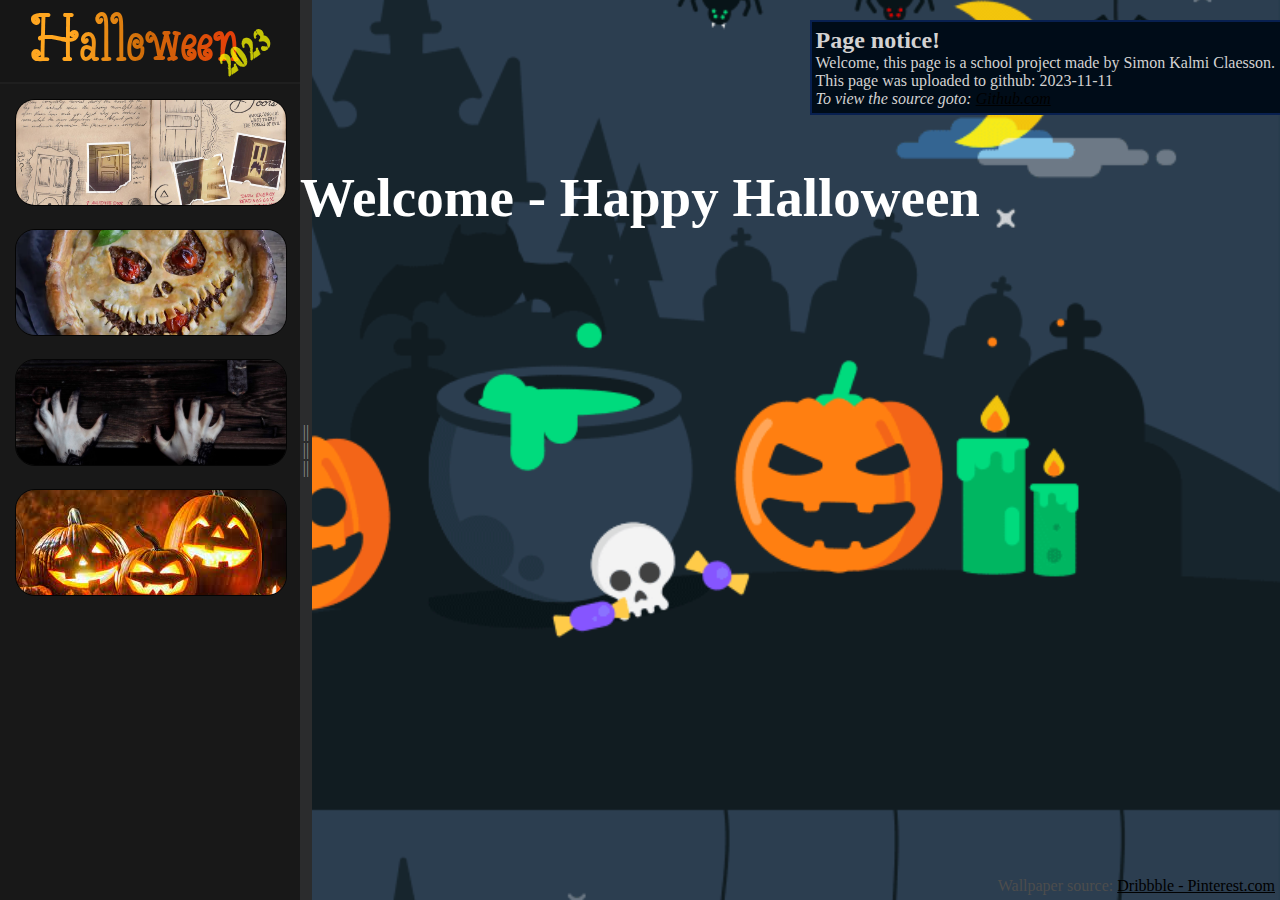
<file: index.html>
<!DOCTYPE html>
<html lang="en">
<head>
    <meta charset="UTF-8">
    <meta http-equiv="X-UA-Compatible" content="IE=edge">
    <meta name="viewport" content="width=device-width, initial-scale=1.0">
    <link rel="stylesheet" href="./index.css">
    <title>Halloween 2023</title>
</head>
    <body id="body_mainpage">
        <aside id="sidebar-container">
            <input type="checkbox" id="sidebar-colapse-cb">
            <div id="sidebar">
                <header id="sidebar-title">
                    <a>
                        <div id="sidebar-title-main">
                            <h1>Halloween</h1>
                            <div id="sidebar-title-splash">
                                <h2>2023</h2>
                            </div>
                        </div>
                    </a>
                </header>
                <nav id="sidebar-nav">
                    <div class="subpage-btn">
                        <a href="./pages/subpage_1.html">
                            <div class="subpage-img">
                                <img class="subpage-img-img" src="./media/subpage_1/btnimg.jpg" alt="Subpage1 Image, depicting a book with doors.">
                                <img class="subpage-img-top" src="./media/subpage_1/btncoverimg.png" alt="Subpage1 Overlap Image, depicting a witch.">
                                <div class="subpage-title">
                                    <p><br>Door Opening</p>
                                </div>
                            </div>
                        </a>
                    </div>

                    <div class="subpage-btn">
                        <a href="./pages/subpage_2.html">
                            <div class="subpage-img">
                                <img class="subpage-img-img" src="./media/subpage_2/btnimg.jpg" alt="Subpage2 Image, depicting a scary pie.">
                                <img class="subpage-img-top" src="./media/subpage_2/btncoverimg.png" alt="Subpage2 Overlap Image, depicting recipe-book.">
                                <div class="subpage-title">
                                    <p><br>Spooky Baking</p>
                                </div>
                            </div>
                        </a>
                    </div>
                    
                    <div class="subpage-btn">
                        <a href="./pages/subpage_3.html">
                            <div class="subpage-img">
                                <img class="subpage-img-img" src="./media/subpage_3/btnimg.jpg" alt="Subpage3 Image, depicting two scary hands.">
                                <img class="subpage-img-top" src="./media/subpage_3/btncoverimg.png" alt="Subpage3 Overlap Image, depicting a speaker.">
                                <div class="subpage-title">
                                    <p><br>Halloween poem</p>
                                </div>
                            </div>
                        </a>
                    </div>
                    
                    <div class="subpage-btn">
                        <a href="./pages/subpage_4.html">
                            <div class="subpage-img">
                                <img class="subpage-img-img" src="./media/subpage_4/btnimg.jpg" alt="Subpage4 Image, depicting pumpkins.">
                                <img class="subpage-img-top" src="./media/subpage_4/btncoverimg.png" alt="Subpage4 Overlap Image, depicting a maskerade icon.">
                                <div class="subpage-title">
                                    <p><br>Costume Ideas</p>
                                </div>
                            </div>
                        </a>
                    </div>
                </nav>
                <footer id="sidebar-footer">
                </footer>
            </div>
            <label for="sidebar-colapse-cb">
                <div id="sidebar-colapse">
                    <p id="sidebar-colapse-wide">
                    ||
                    ||
                    ||
                    </p>
                    <p id="sidebar-colapse-smal">
                    ➴
                    ➧
                    ➶
                    </p>
                </div>
            </label>
        </aside>
        <main>
            <div class="page-content">
                <div class="git-notice-flyout">
                    <h2>Page notice!</h2>
                    <p>Welcome, this page is a school project made by Simon Kalmi Claesson.</p>
                    <p>This page was uploaded to github: 2023-11-11</p>
                    <i>To view the source goto: <a href="https://github.com/sbamboo/webutv-halloween">Github.com</a></i>
                </div>
            </div>
            <h1 id="mainpage-welcome">Welcome - Happy Halloween</h1>
            <p id="mainpage-wallpap-source">Wallpaper source: <a href="https://www.pinterest.se/pin/840695455431121767/">Dribbble - Pinterest.com</a></p>
        </main>
    </body>
</html>
</file>
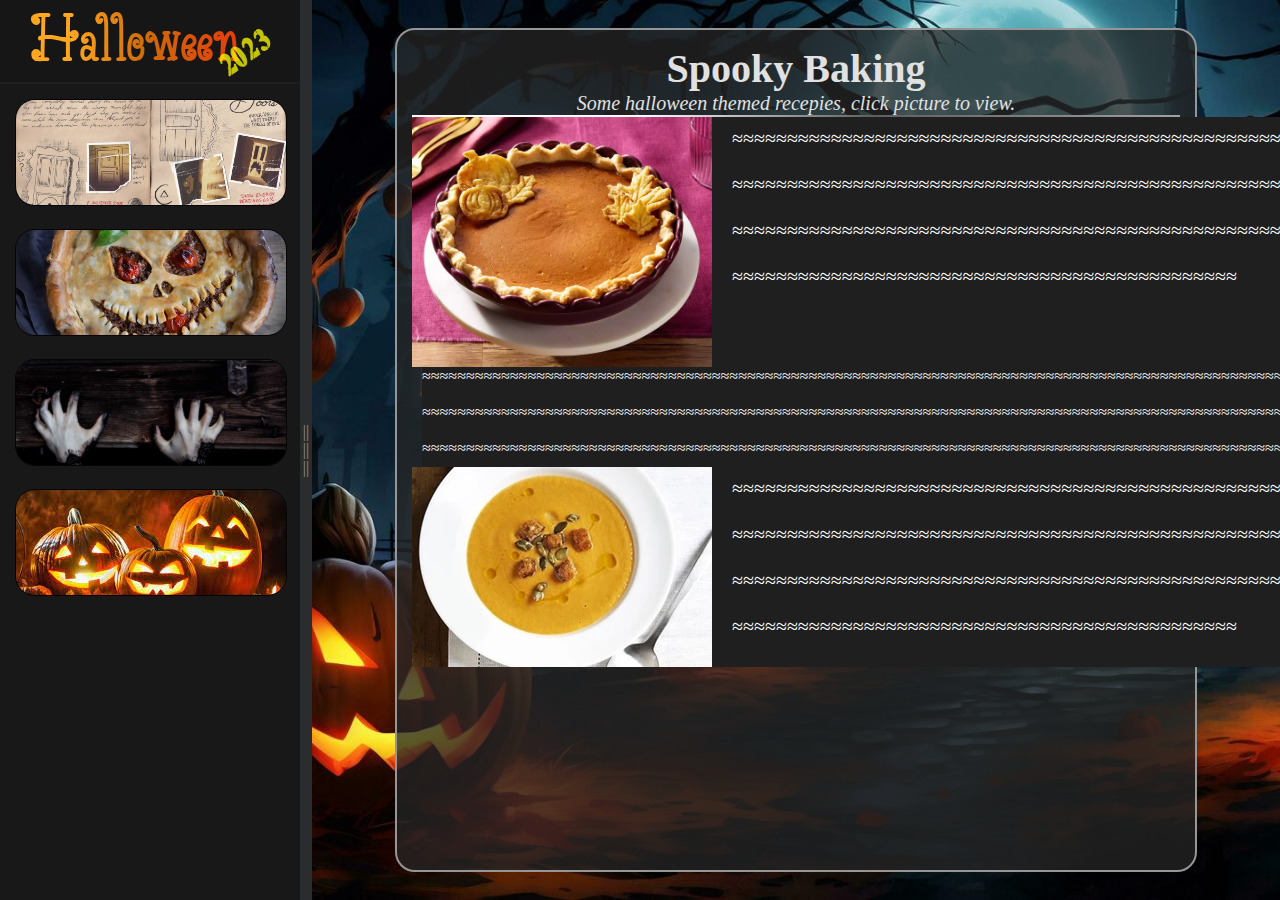
<file: pages/subpage_2.html>
<!DOCTYPE html>
<html lang="en">
<head>
    <meta charset="UTF-8">
    <meta http-equiv="X-UA-Compatible" content="IE=edge">
    <meta name="viewport" content="width=device-width, initial-scale=1.0">
    <link rel="stylesheet" href="../index.css">
    <title>Halloween 2023</title>
</head>
<body id="body_subpage_2">
        <aside id="sidebar-container">
            <input type="checkbox" id="sidebar-colapse-cb">
            <div id="sidebar">
                <header id="sidebar-title">
                    <a href="../index.html">
                        <div id="sidebar-title-main">
                            <h1>Halloween</h1>
                            <div id="sidebar-title-splash">
                                <h2>2023</h2>
                            </div>
                        </div>
                    </a>
                </header>
                <nav id="sidebar-nav">
                    <div class="subpage-btn">
                        <a href="./subpage_1.html">
                            <div class="subpage-img">
                                <img class="subpage-img-img" src="../media/subpage_1/btnimg.jpg" alt="Subpage1 Image, depicting a book with doors.">
                                <img class="subpage-img-top" src="../media/subpage_1/btncoverimg.png" alt="Subpage1 Overlap Image, depicting a witch.">
                                <div class="subpage-title">
                                    <p><br>Door Opening</p>
                                </div>
                            </div>
                        </a>
                    </div>

                    <div class="subpage-btn">
                        <a>
                            <div class="subpage-img">
                                <img class="subpage-img-img" src="../media/subpage_2/btnimg.jpg" alt="Subpage2 Image, depicting a scary pie.">
                                <img class="subpage-img-top" src="../media/subpage_2/btncoverimg.png" alt="Subpage2 Overlap Image, depicting recipe-book.">
                                <div class="subpage-title">
                                    <p><br>Spooky Baking</p>
                                </div>
                            </div>
                        </a>
                    </div>
                    
                    <div class="subpage-btn">
                        <a href="./subpage_3.html">
                            <div class="subpage-img">
                                <img class="subpage-img-img" src="../media/subpage_3/btnimg.jpg" alt="Subpage3 Image, depicting two scary hands.">
                                <img class="subpage-img-top" src="../media/subpage_3/btncoverimg.png" alt="Subpage3 Overlap Image, depicting a speaker.">
                                <div class="subpage-title">
                                    <p><br>Halloween poem</p>
                                </div>
                            </div>
                        </a>
                    </div>
                    
                    <div class="subpage-btn">
                        <a href="./subpage_4.html">
                            <div class="subpage-img">
                                <img class="subpage-img-img" src="../media/subpage_4/btnimg.jpg" alt="Subpage4 Image, depicting pumpkins.">
                                <img class="subpage-img-top" src="../media/subpage_4/btncoverimg.png" alt="Subpage4 Overlap Image, depicting a maskerade icon.">
                                <div class="subpage-title">
                                    <p><br>Costume Ideas</p>
                                </div>
                            </div>
                        </a>
                    </div>
                </nav>
                <footer id="sidebar-footer">
                </footer>
            </div>
            <label for="sidebar-colapse-cb">
                <div id="sidebar-colapse">
                    <p id="sidebar-colapse-wide">
                    ||
                    ||
                    ||
                    </p>
                    <p id="sidebar-colapse-smal">
                    ➴
                    ➧
                    ➶
                    </p>
                </div>
            </label>
        </aside>
        <main>
            <div class="page-content content-sheet">
                <div class="page-header">
                    <h1>Spooky Baking</h1>
                    <h1 class="italic">Some halloween themed recepies, click picture to view.</h1>
                    <hr>
                </div>
                <div class="recipe-selector-smal recipe-selector">
                    <div class="recipe-btn" id="pg2_recipe_pumpkin-pie">
                        <a href="./recipes/pumpkin_pie.html">
                            <img src="../media/subpage_2/recipes/pumpkin_pie/thumbnail.webp" class="recipe-btn-img" alt="Image of pumpkin-pie, https://www.allrecipes.com/thmb/5WQLXO3XwEZIamWQwkCy8kVJZVQ=/1500x0/filters:no_upscale():max_bytes(150000):strip_icc():format(webp)/ar-holiday-classics-23439-perfect-pumpkin-pie-ddmfs-4x3-BG-3900-05fd12327c204e41840d0016cbf281d1.jpg">
                            <p class="recipe-btn-txt">Pumpkin Pie</p>
                        </a>
                    </div>

                    <div class="recipe-btn" id="pg2_recipe_pumpkin-soup">
                        <a href="./recipes/pumpkin_soup.html">
                            <img src="../media/subpage_2/recipes/pumpkin_soup/thumbnail.webp" class="recipe-btn-img" alt="Image of pumpkin-soup, https://images.immediate.co.uk/production/volatile/sites/30/2020/08/recipe-image-legacy-id-879453_11-5257860.jpg?quality=90&webp=true&resize=300,272">
                            <p class="recipe-btn-txt">Pumpkin Soup</p>
                        </a>
                    </div>
                </div>
                <div class="recipe-selector-big recipe-selector">
                    <div class="recipe-btn" id="pg2_recipe_pumpkin-pie">
                        <a href="./recipes/pumpkin_pie.html">
                            <img src="../media/subpage_2/recipes/pumpkin_pie/thumbnail.webp" class="recipe-btn-img" alt="Image of pumpkin-pie, https://www.allrecipes.com/thmb/5WQLXO3XwEZIamWQwkCy8kVJZVQ=/1500x0/filters:no_upscale():max_bytes(150000):strip_icc():format(webp)/ar-holiday-classics-23439-perfect-pumpkin-pie-ddmfs-4x3-BG-3900-05fd12327c204e41840d0016cbf281d1.jpg">
                            <p class="recipe-btn-txt"></p>
                        </a>
                    </div>
                    <div class="recipe-paragraph" id="pg2_recipe_pumpkin-pie_text">
                        <p>≈≈≈≈≈≈≈≈≈≈≈≈≈≈≈≈≈≈≈≈≈≈≈≈≈≈≈≈≈≈≈≈≈≈≈≈≈≈≈≈≈≈≈≈≈≈≈≈≈≈≈≈≈≈≈≈<br><br>≈≈≈≈≈≈≈≈≈≈≈≈≈≈≈≈≈≈≈≈≈≈≈≈≈≈≈≈≈≈≈≈≈≈≈≈≈≈≈≈≈≈≈≈≈≈≈≈≈≈≈≈≈≈≈≈<br><br>≈≈≈≈≈≈≈≈≈≈≈≈≈≈≈≈≈≈≈≈≈≈≈≈≈≈≈≈≈≈≈≈≈≈≈≈≈≈≈≈≈≈≈≈≈≈≈≈≈≈≈≈≈≈≈≈<br><br>≈≈≈≈≈≈≈≈≈≈≈≈≈≈≈≈≈≈≈≈≈≈≈≈≈≈≈≈≈≈≈≈≈≈≈≈≈≈≈≈≈≈≈≈≈≈</p>
                    </div>
                    <div class="recipe-midline">
                        <p>≈≈≈≈≈≈≈≈≈≈≈≈≈≈≈≈≈≈≈≈≈≈≈≈≈≈≈≈≈≈≈≈≈≈≈≈≈≈≈≈≈≈≈≈≈≈≈≈≈≈≈≈≈≈≈≈≈≈≈≈≈≈≈≈≈≈≈≈≈≈≈≈≈≈≈≈≈≈≈≈≈≈≈≈≈≈≈≈≈≈≈≈≈≈≈≈≈≈≈≈≈≈≈≈≈≈≈≈≈≈≈≈<br><br>≈≈≈≈≈≈≈≈≈≈≈≈≈≈≈≈≈≈≈≈≈≈≈≈≈≈≈≈≈≈≈≈≈≈≈≈≈≈≈≈≈≈≈≈≈≈≈≈≈≈≈≈≈≈≈≈≈≈≈≈≈≈≈≈≈≈≈≈≈≈≈≈≈≈≈≈≈≈≈≈≈≈≈≈≈≈≈≈≈≈≈≈≈≈≈≈≈≈≈≈≈≈≈≈≈≈≈≈≈≈≈≈<br><br>≈≈≈≈≈≈≈≈≈≈≈≈≈≈≈≈≈≈≈≈≈≈≈≈≈≈≈≈≈≈≈≈≈≈≈≈≈≈≈≈≈≈≈≈≈≈≈≈≈≈≈≈≈≈≈≈≈≈≈≈≈≈≈≈≈≈≈≈≈≈≈≈≈≈≈≈≈≈≈≈≈≈≈≈≈≈≈≈≈≈≈≈≈≈≈≈≈≈≈≈≈≈≈≈≈≈≈≈≈≈≈≈
                    </div>
                    <div class="recipe-btn" id="pg2_recipe_pumpkin-soup">
                        <a href="./recipes/pumpkin_soup.html">
                            <img src="../media/subpage_2/recipes/pumpkin_soup/thumbnail.webp" class="recipe-btn-img" alt="Image of pumpkin-soup, https://images.immediate.co.uk/production/volatile/sites/30/2020/08/recipe-image-legacy-id-879453_11-5257860.jpg?quality=90&webp=true&resize=300,272">
                            <p class="recipe-btn-txt"></p>
                        </a>
                    </div>
                    <div class="recipe-paragraph" id="pg2_recipe_pumpkin-soup_text">
                        <p>≈≈≈≈≈≈≈≈≈≈≈≈≈≈≈≈≈≈≈≈≈≈≈≈≈≈≈≈≈≈≈≈≈≈≈≈≈≈≈≈≈≈≈≈≈≈≈≈≈≈≈≈≈≈≈≈<br><br>≈≈≈≈≈≈≈≈≈≈≈≈≈≈≈≈≈≈≈≈≈≈≈≈≈≈≈≈≈≈≈≈≈≈≈≈≈≈≈≈≈≈≈≈≈≈≈≈≈≈≈≈≈≈≈≈<br><br>≈≈≈≈≈≈≈≈≈≈≈≈≈≈≈≈≈≈≈≈≈≈≈≈≈≈≈≈≈≈≈≈≈≈≈≈≈≈≈≈≈≈≈≈≈≈≈≈≈≈≈≈≈≈≈≈<br><br>≈≈≈≈≈≈≈≈≈≈≈≈≈≈≈≈≈≈≈≈≈≈≈≈≈≈≈≈≈≈≈≈≈≈≈≈≈≈≈≈≈≈≈≈≈≈</p>
                    </div>
                </div>
            </div>
        </main>
    </body>
</html>
</file>
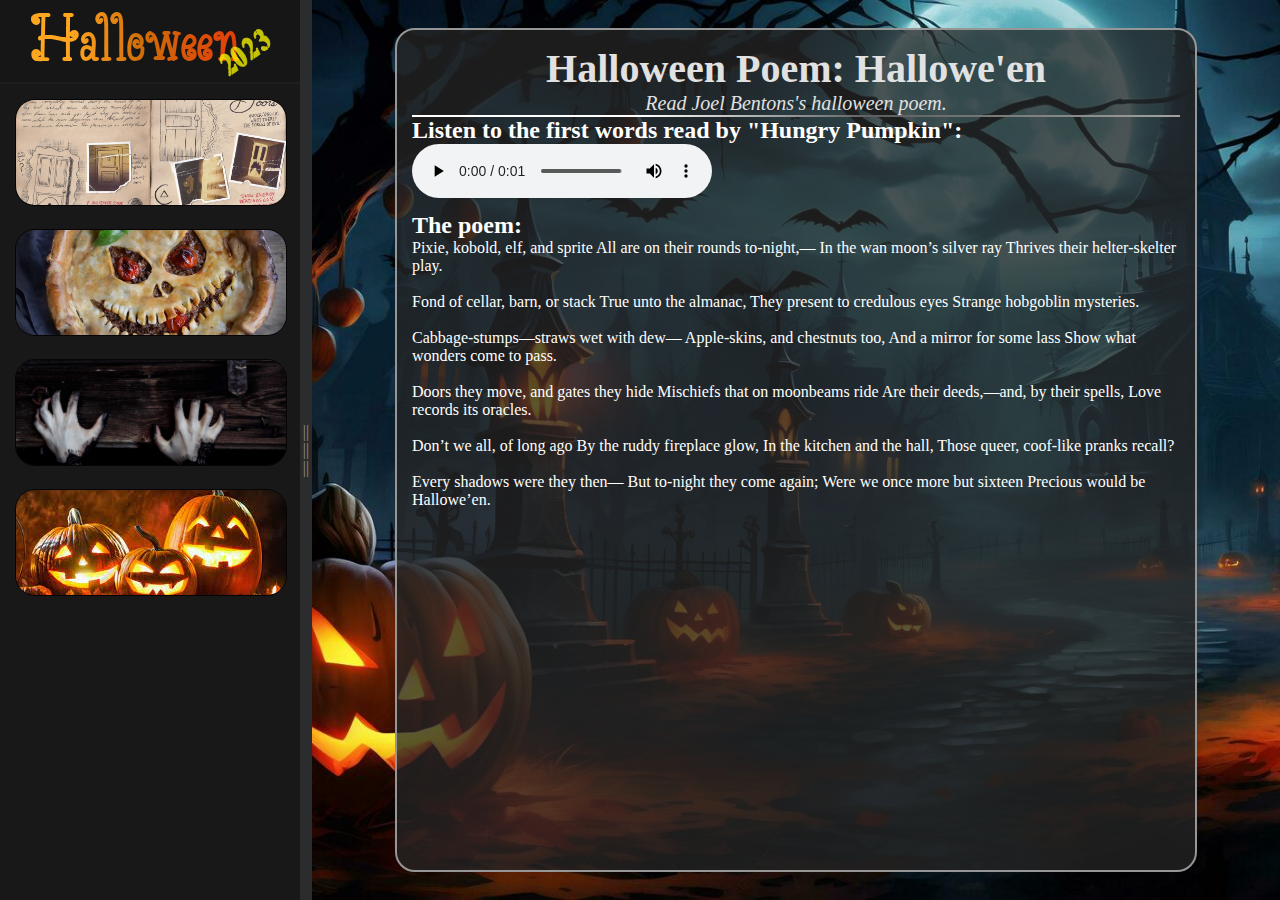
<file: pages/subpage_3.html>
<!DOCTYPE html>
<html lang="en">
<head>
    <meta charset="UTF-8">
    <meta http-equiv="X-UA-Compatible" content="IE=edge">
    <meta name="viewport" content="width=device-width, initial-scale=1.0">
    <link rel="stylesheet" href="../index.css">
    <title>Halloween 2023</title>
</head>
<body id="body_subpage_3">
        <aside id="sidebar-container">
            <input type="checkbox" id="sidebar-colapse-cb">
            <div id="sidebar">
                <header id="sidebar-title">
                    <a href="../index.html">
                        <div id="sidebar-title-main">
                            <h1>Halloween</h1>
                            <div id="sidebar-title-splash">
                                <h2>2023</h2>
                            </div>
                        </div>
                    </a>
                </header>
                <nav id="sidebar-nav">
                    <div class="subpage-btn">
                        <a href="./subpage_1.html">
                            <div class="subpage-img">
                                <img class="subpage-img-img" src="../media/subpage_1/btnimg.jpg" alt="Subpage1 Image, depicting a book with doors.">
                                <img class="subpage-img-top" src="../media/subpage_1/btncoverimg.png" alt="Subpage1 Overlap Image, depicting a witch.">
                                <div class="subpage-title">
                                    <p><br>Door Opening</p>
                                </div>
                            </div>
                        </a>
                    </div>

                    <div class="subpage-btn">
                        <a href="./subpage_2.html">
                            <div class="subpage-img">
                                <img class="subpage-img-img" src="../media/subpage_2/btnimg.jpg" alt="Subpage2 Image, depicting a scary pie.">
                                <img class="subpage-img-top" src="../media/subpage_2/btncoverimg.png" alt="Subpage2 Overlap Image, depicting recipe-book.">
                                <div class="subpage-title">
                                    <p><br>Spooky Baking</p>
                                </div>
                            </div>
                        </a>
                    </div>
                    
                    <div class="subpage-btn">
                        <a>
                            <div class="subpage-img">
                                <img class="subpage-img-img" src="../media/subpage_3/btnimg.jpg" alt="Subpage3 Image, depicting two scary hands.">
                                <img class="subpage-img-top" src="../media/subpage_3/btncoverimg.png" alt="Subpage3 Overlap Image, depicting a speaker.">
                                <div class="subpage-title">
                                    <p><br>Halloween poem</p>
                                </div>
                            </div>
                        </a>
                    </div>
                    
                    <div class="subpage-btn">
                        <a href="./subpage_4.html">
                            <div class="subpage-img">
                                <img class="subpage-img-img" src="../media/subpage_4/btnimg.jpg" alt="Subpage4 Image, depicting pumpkins.">
                                <img class="subpage-img-top" src="../media/subpage_4/btncoverimg.png" alt="Subpage4 Overlap Image, depicting a maskerade icon.">
                                <div class="subpage-title">
                                    <p><br>Costume Ideas</p>
                                </div>
                            </div>
                        </a>
                    </div>
                </nav>
                <footer id="sidebar-footer">
                </footer>
            </div>
            <label for="sidebar-colapse-cb">
                <div id="sidebar-colapse">
                    <p id="sidebar-colapse-wide">
                    ||
                    ||
                    ||
                    </p>
                    <p id="sidebar-colapse-smal">
                    ➴
                    ➧
                    ➶
                    </p>
                </div>
            </label>
        </aside>
        <main>
            <div class="page-content content-sheet">
                <div class="page-header">
                    <h1>Halloween Poem: Hallowe'en</h1>
                    <h1 class="italic">Read Joel Bentons's halloween poem.</h1>
                    <hr>
                </div>
                <h2>Listen to the first words read by "Hungry Pumpkin":</h2>
                <audio controls>
                    <source src="../media/subpage_3/halloween_poem_pumpkin_read.mp3" type="audio/mpeg">
                    [Your browser does not seem to support the audio element]
                </audio>
                <h2>The poem:</h2>
                <p>Pixie, kobold, elf, and sprite
                    All are on their rounds to-night,—
                       In the wan moon’s silver ray
                       Thrives their helter-skelter play.
                    <br><br>
                    Fond of cellar, barn, or stack
                    True unto the almanac,
                       They present to credulous eyes
                       Strange hobgoblin mysteries.
                    <br><br>
                    Cabbage-stumps—straws wet with dew—
                    Apple-skins, and chestnuts too,
                       And a mirror for some lass
                       Show what wonders come to pass.
                    <br><br>
                    Doors they move, and gates they hide
                    Mischiefs that on moonbeams ride
                       Are their deeds,—and, by their spells,
                       Love records its oracles.
                    <br><br>
                    Don’t we all, of long ago
                    By the ruddy fireplace glow,
                       In the kitchen and the hall,
                       Those queer, coof-like pranks recall?
                       <br><br>
                    Every shadows were they then—
                    But to-night they come again;
                       Were we once more but sixteen
                       Precious would be Hallowe’en.</p>
            </div>
    </main>
</body>
</html>
</file>
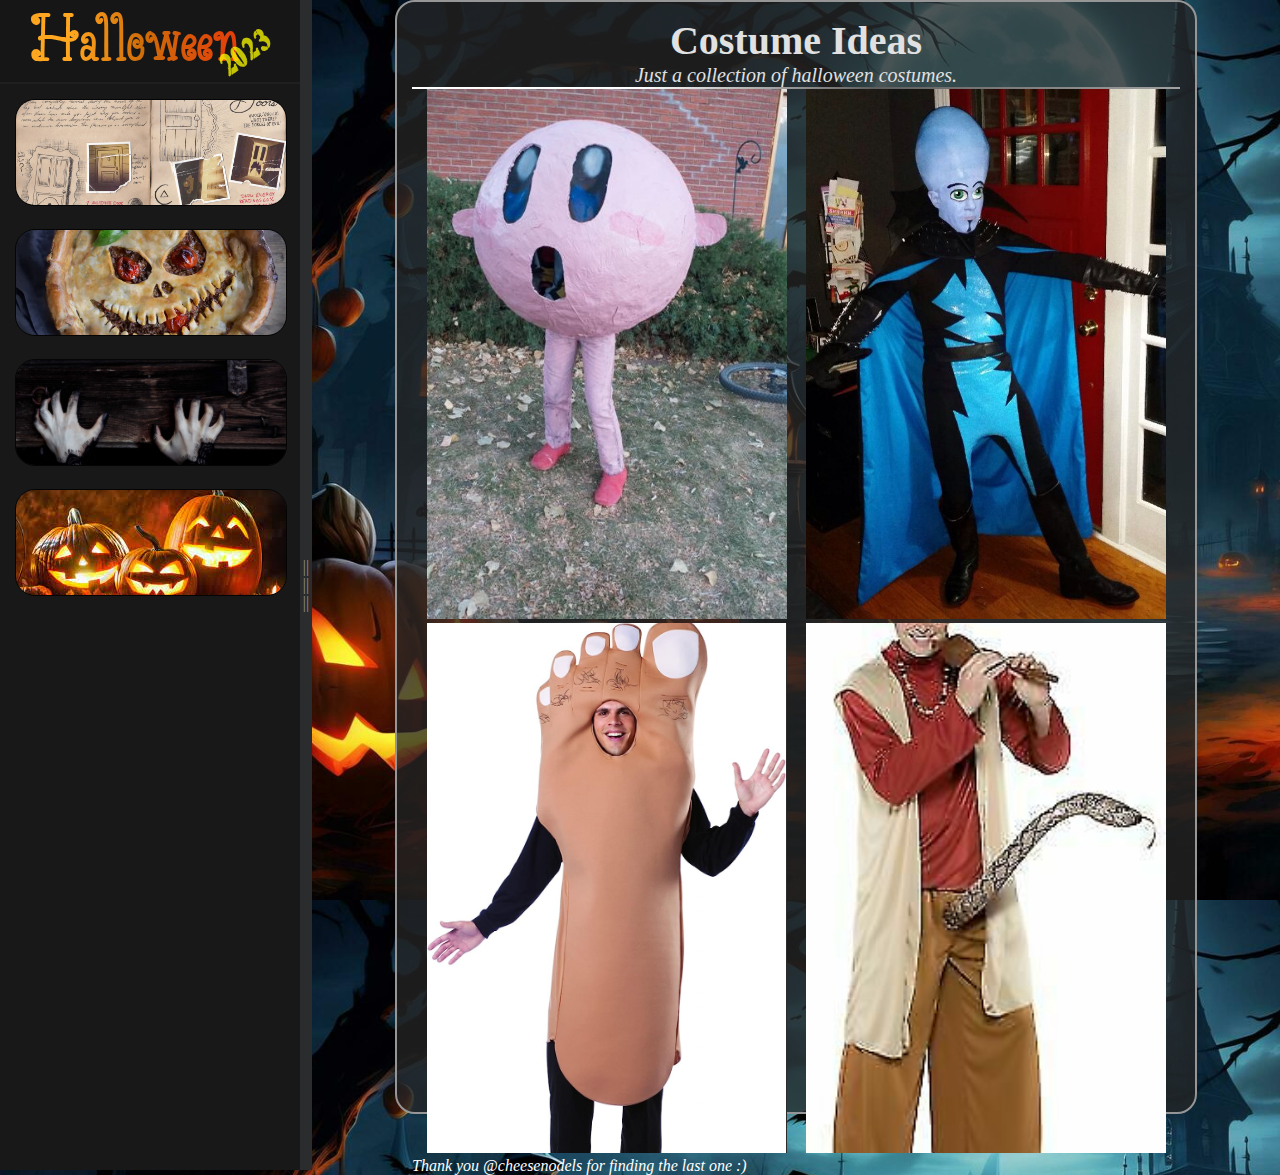
<file: pages/subpage_4.html>
<!DOCTYPE html>
<html lang="en">
<head>
    <meta charset="UTF-8">
    <meta http-equiv="X-UA-Compatible" content="IE=edge">
    <meta name="viewport" content="width=device-width, initial-scale=1.0">
    <link rel="stylesheet" href="../index.css">
    <title>Halloween 2023</title>
</head>
<body id="body_subpage_4">
        <aside id="sidebar-container">
            <input type="checkbox" id="sidebar-colapse-cb">
            <div id="sidebar">
                <header id="sidebar-title">
                    <a href="../index.html">
                        <div id="sidebar-title-main">
                            <h1>Halloween</h1>
                            <div id="sidebar-title-splash">
                                <h2>2023</h2>
                            </div>
                        </div>
                    </a>
                </header>
                <nav id="sidebar-nav">
                    <div class="subpage-btn">
                        <a href="./subpage_1.html">
                            <div class="subpage-img">
                                <img class="subpage-img-img" src="../media/subpage_1/btnimg.jpg" alt="Subpage1 Image, depicting a book with doors.">
                                <img class="subpage-img-top" src="../media/subpage_1/btncoverimg.png" alt="Subpage1 Overlap Image, depicting a witch.">
                                <div class="subpage-title">
                                    <p><br>Door Opening</p>
                                </div>
                            </div>
                        </a>
                    </div>

                    <div class="subpage-btn">
                        <a href="./subpage_2.html">
                            <div class="subpage-img">
                                <img class="subpage-img-img" src="../media/subpage_2/btnimg.jpg" alt="Subpage2 Image, depicting a scary pie.">
                                <img class="subpage-img-top" src="../media/subpage_2/btncoverimg.png" alt="Subpage2 Overlap Image, depicting recipe-book.">
                                <div class="subpage-title">
                                    <p><br>Spooky Baking</p>
                                </div>
                            </div>
                        </a>
                    </div>
                    
                    <div class="subpage-btn">
                        <a href="./subpage_3.html">
                            <div class="subpage-img">
                                <img class="subpage-img-img" src="../media/subpage_3/btnimg.jpg" alt="Subpage3 Image, depicting two scary hands.">
                                <img class="subpage-img-top" src="../media/subpage_3/btncoverimg.png" alt="Subpage3 Overlap Image, depicting a speaker.">
                                <div class="subpage-title">
                                    <p><br>Halloween poem</p>
                                </div>
                            </div>
                        </a>
                    </div>
                    
                    <div class="subpage-btn">
                        <a href="./subpage_4.html">
                            <div class="subpage-img">
                                <img class="subpage-img-img" src="../media/subpage_4/btnimg.jpg" alt="Subpage4 Image, depicting pumpkins.">
                                <img class="subpage-img-top" src="../media/subpage_4/btncoverimg.png" alt="Subpage4 Overlap Image, depicting a maskerade icon.">
                                <div class="subpage-title">
                                    <p><br>Costume Ideas</p>
                                </div>
                            </div>
                        </a>
                    </div>
                </nav>
                <footer id="sidebar-footer">
                </footer>
            </div>
            <label for="sidebar-colapse-cb">
                <div id="sidebar-colapse">
                    <p id="sidebar-colapse-wide">
                    ||
                    ||
                    ||
                    </p>
                    <p id="sidebar-colapse-smal">
                    ➴
                    ➧
                    ➶
                    </p>
                </div>
            </label>
        </aside>
        <main>
            <div class="page-content content-sheet">
                <div class="page-header">
                    <h1>Costume Ideas</h1>
                    <h1 class="italic">Just a collection of halloween costumes.</h1>
                    <hr>
                </div>
                <img class="costume-img" src="../media/subpage_4/costume1.png" alt="Image of cursed kirby halloween costume. https://static.invenglobal.com/upload/image/2021/10/30/i1635612102169049.jpeg">
                <img class="costume-img" src="../media/subpage_4/costume2.png" alt="Image of cursed megamind halloween costume. https://i.pinimg.com/736x/5f/9f/cb/5f9fcb6ce6e09c777f0ef9b2832251fd.jpg">
                <img class="costume-img" src="../media/subpage_4/costume3.png" alt="Image of cursed foot halloween costume. https://hips.hearstapps.com/vader-prod.s3.amazonaws.com/1686688348-screen-shot-2023-06-13-at-4-26-32-pm-6488d1b546f2d.png">
                <img class="costume-img" src="../media/subpage_4/costume4.png" alt="Image of cursed snake whisperer halloween costume. https://i.ebayimg.com/images/g/vfsAAOSwrL9hhHIl/s-l400.jpg">
                <i>Thank you @cheesenodels for finding the last one :)</i>
            </div>
        </main>
    </body>
</html>
</file>
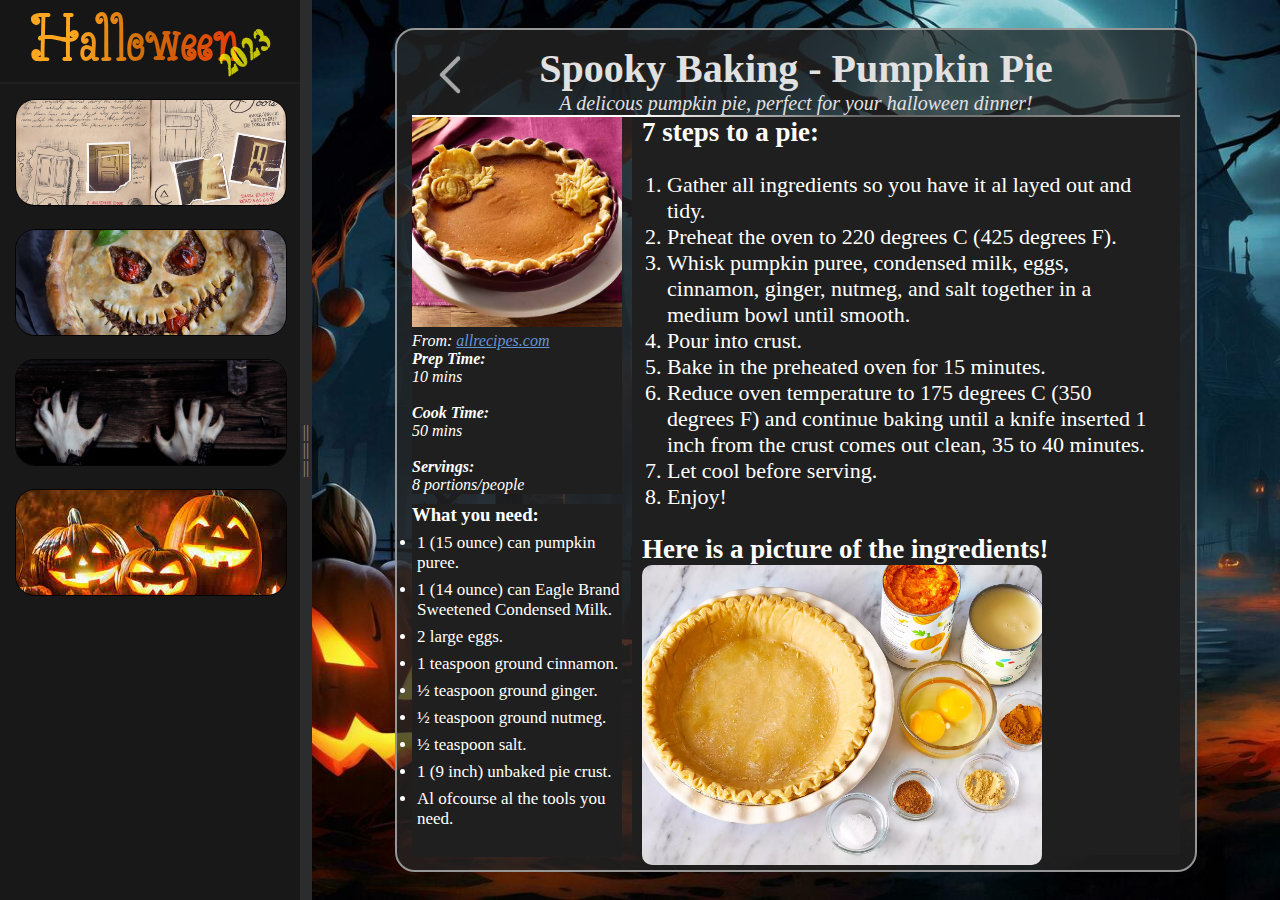
<file: pages/recipes/pumpkin_pie.html>
<!DOCTYPE html>
<html lang="en">
<head>
    <meta charset="UTF-8">
    <meta http-equiv="X-UA-Compatible" content="IE=edge">
    <meta name="viewport" content="width=device-width, initial-scale=1.0">
    <link rel="stylesheet" href="../../index.css">
    <title>Halloween 2023</title>
</head>
<body id="body_subpage_2">
        <aside id="sidebar-container">
            <input type="checkbox" id="sidebar-colapse-cb">
            <div id="sidebar">
                <header id="sidebar-title">
                    <a href="../../index.html">
                        <div id="sidebar-title-main">
                            <h1>Halloween</h1>
                            <div id="sidebar-title-splash">
                                <h2>2023</h2>
                            </div>
                        </div>
                    </a>
                </header>
                <nav id="sidebar-nav">
                    <li class="subpage-btn">
                        <a href="../subpage_1.html">
                            <div class="subpage-img">
                                <img class="subpage-img-img" src="../../media/subpage_1/btnimg.jpg" alt="Subpage1 Image, depicting a book with doors.">
                                <img class="subpage-img-top" src="../../media/subpage_1/btncoverimg.png" alt="Subpage1 Overlap Image, depicting a witch.">
                                <div class="subpage-title">
                                    <p><br>Door Opening</p>
                                </div>
                            </div>
                        </a>
                    </li>

                    <li class="subpage-btn">
                        <a>
                            <div class="subpage-img">
                                <img class="subpage-img-img" src="../../media/subpage_2/btnimg.jpg" alt="Subpage2 Image, depicting a scary pie.">
                                <img class="subpage-img-top" src="../../media/subpage_2/btncoverimg.png" alt="Subpage2 Overlap Image, depicting recipe-book.">
                                <div class="subpage-title">
                                    <p><br>Spooky Baking</p>
                                </div>
                            </div>
                        </a>
                    </li>
                    
                    <li class="subpage-btn">
                        <a href="../subpage_3.html">
                            <div class="subpage-img">
                                <img class="subpage-img-img" src="../../media/subpage_3/btnimg.jpg" alt="Subpage3 Image, depicting two scary hands.">
                                <img class="subpage-img-top" src="../../media/subpage_3/btncoverimg.png" alt="Subpage3 Overlap Image, depicting a speaker.">
                                <div class="subpage-title">
                                    <p><br></p>
                                </div>
                            </div>
                        </a>
                    </li>
                    
                    <li class="subpage-btn">
                        <a href="../subpage_4.html">
                            <div class="subpage-img">
                                <img class="subpage-img-img" src="../../media/subpage_4/btnimg.jpg" alt="Subpage4 Image, depicting pumpkins.">
                                <img class="subpage-img-top" src="../../media/subpage_4/btncoverimg.png" alt="Subpage4 Overlap Image, depicting a maskerade icon.">
                                <div class="subpage-title">
                                    <p><br>Costume Ideas</p>
                                </div>
                            </div>
                        </a>
                    </li>
                </nav>
                <footer id="sidebar-footer">
                </footer>
            </div>
            <label for="sidebar-colapse-cb">
                <div id="sidebar-colapse">
                    <p id="sidebar-colapse-wide">
                    ||
                    ||
                    ||
                    </p>
                    <p id="sidebar-colapse-smal">
                    ➴
                    ➧
                    ➶
                    </p>
                </div>
            </label>
        </aside>
        <main>
            <div class="page-content content-sheet">
                <div class="page-header">
                    <a class="recipe-goback-btn" href="../subpage_2.html">
                        <img src="../../media/decal_arrow.png" alt="Goback decal, https://thenounproject.com/icon/go-back-1808051/">
                    </a>
                    <h1>Spooky Baking - Pumpkin Pie</h1>
                    <h1 class="italic">A delicous pumpkin pie, perfect for your halloween dinner!</h1>
                    <hr>
                </div>
                <div class="recipe-container-outer-wrapper">
                    <section class="recipe-left-wrapper">
                        <section class="recipe-left-img-wrapper">
                            <img class="recipe-img" src="../../media/subpage_2/recipes/pumpkin_pie/thumbnail.webp" alt="Image of pumpkin pie, https://images.immediate.co.uk/production/volatile/sites/30/2020/08/recipe-image-legacy-id-879453_11-5257860.jpg?quality=90&webp=true&resize=300,272">
                            <i class="recipe-info">From: <a href="https://www.allrecipes.com/recipe/23439/perfect-pumpkin-pie/">allrecipes.com</a><br><b>Prep Time: </b><p>10 mins</p><br><b>Cook Time: </b><p>50 mins</p><br><b>Servings: </b><p>8 portions/people</p></i>
                        </section>
                        <section class="recipe-left-materials-wrapper">
                            <h3 class="recipe-material-title">What you need:</h3>
                            <ul class="recipe-materials">
                                <li>1 (15 ounce) can pumpkin puree.</li>
                                <li>1 (14 ounce) can Eagle Brand Sweetened Condensed Milk.</li>
                                <li>2 large eggs.</li>
                                <li>1 teaspoon ground cinnamon.</li>
                                <li>½ teaspoon ground ginger.</li>
                                <li>½ teaspoon ground nutmeg.</li>
                                <li>½ teaspoon salt.</li>
                                <li>1 (9 inch) unbaked pie crust.</li>
                                <li>Al ofcourse al the tools you need.</li>
                            </ul>
                        </section>
                    </section>
                    <section class="recipe-instructions">
                        <h1>7 steps to a pie:</h1>
                        <ol>
                            <li>Gather all ingredients so you have it al layed out and tidy.</li>
                            <li>Preheat the oven to 220 degrees C (425 degrees F).</li>
                            <li>Whisk pumpkin puree, condensed milk, eggs, cinnamon, ginger, nutmeg, and salt together in a medium bowl until smooth.</li>
                            <li>Pour into crust.</li>
                            <li>Bake in the preheated oven for 15 minutes.</li>
                            <li>Reduce oven temperature to 175 degrees C (350 degrees F) and continue baking until a knife inserted 1 inch from the crust comes out clean, 35 to 40 minutes.</li>
                            <li>Let cool before serving.</li>
                            <li>Enjoy!</li>
                        </ol>
                        <h1>Here is a picture of the ingredients!</h1>
                        <img class="recipe-final-img" src="../../media/subpage_2/pumpkin_pie_indreigients.webp" alt="Image of pumpkin-pie recipe ingredients, https://www.allrecipes.com/thmb/_hXPyfrcg-X5VsZWzLopIry1Rv0=/1500x0/filters:no_upscale():max_bytes(150000):strip_icc():format(webp)/23439_PerfectPumpkinPie_172_Step1-0fb666a94c9f4add8e92f6d304b9382d.jpg">
                    </section>
                </div>
            </div>
        </main>
    </body>
</html>
</file>
<file: index.css>
/* ======[General Setup]====== */

* {
    border: 0px;
    padding: 0px;
    margin: 0px;
}

:root {
    --sidebar-subpage-img-padding: 15px;
   
    --door-radius: 30px;
    --door-radius-img: 29.5px;
    --door-margin: 10px;
    --door-size: 125px;

    --recipe-radius: 20px;
    --recipe-radius-img: 19.5px;

    --recipe-title-height: 72px;

    --recipe-img-size: 210px;
}

@font-face {
    font-family: 'Halloween';
    src: url('./fonts/PumpkinHunter-OV8rA.ttf') format('truetype');
    font-weight: normal;
    font-style: normal;
}

@font-face {
    font-family: 'Stamp';
    src: url('./fonts/Top\ Secret\ Stamp.ttf') format('truetype');
    font-weight: normal;
    font-style: normal;
}

a {
    color: black;
}
a:visited {
    color: rgb(77, 77, 77);
}
a:active {
    color: rgb(133, 131, 131);
}

hr {
    width: 100%;
    height: 2px;
    background-color: white;
}

body {
    background-color: black;
    color: white;
    display: flex;
    flex-direction: row;
    width: 100%;
    height: 100%;
    background-size: cover;
}


#sidebar-container {
    display: flex;
    flex-direction: row;
    flex-wrap: nowrap;
}

#sidebar {
    width: 300px;
    height: 100vh;
    background-color: #181818;
}

#sidebar-colapse-cb {
    display: none;
}

#sidebar-colapse {
    width: 12px;
    height: 100vh;
    background-color: #2b2c2d;
    display: flex;
    align-items: center;
    text-align: center;
}
#sidebar-colapse:hover {
    background-color: #35373a;
    cursor: pointer;
}
#sidebar-colapse p {
    color: #8e8e8e
}

#sidebar-colapse-cb:checked ~ #sidebar {
    display: none;
}
#sidebar-colapse-cb:not(:checked) ~ #sidebar {
    display: block;
}
#sidebar-colapse-wide {
    display: block;
}
#sidebar-colapse-smal {
    display: none;
    background-color: #222323;
    border-radius: 7px;
    width: calc(100% - 2px);
    margin-left: 0.5px;
}
.show-on-smal {
    display: none;
}
.hide-on-smal {
    display: block;
}
@media only screen and (max-width: 1200px) {
    #sidebar-colapse-cb:checked ~ #sidebar {
        display: block;
    }
    #sidebar-colapse-cb:checked ~ label div #sidebar-colapse-smal {
        transform: scaleX(-1);
    }
    #sidebar-colapse-cb:not(:checked) ~ #sidebar {
        display: none;
    }
    #sidebar-colapse {
        width: 16px;
    }
    #sidebar-colapse-wide {
        display: none;
    }
    #sidebar-colapse-smal {
        display: block;
    }
    .show-on-smal {
        display: block;
    }
    .hide-on-smal {
        display: none;
    }
}
#sidebar-title {
    padding-top: 5px;
    position: relative;
    background-color: #161616;
    border-bottom: 2px solid #1f1f1f;
}

#sidebar-title a {
    text-decoration: none;
}
#sidebar-title a:hover {
    cursor:pointer;
}

#sidebar-nav .subpage-btn {
    padding-top: 100px;
    list-style-type: none;
}
#sidebar-nav .subpage-btn:first-child {
    padding-top: 0px;
}
.subpage-btn a{
    display: flex;
    justify-content: center;
    width: 100%;
}
.subpage-btn:hover{
    cursor: pointer;
}
.subpage-img  {
    position: relative;
    padding-top: var(--sidebar-subpage-img-padding);
    padding-bottom: var(--sidebar-subpage-img-padding);
    width: calc(100% - calc(var(--sidebar-subpage-img-padding) * 2));
}
.subpage-img-img {
    position: absolute;
    z-index: 2;
    border: 1px solid #050505;
    border-radius: 20px;
    max-height: 105px;
    width: 100%;
    object-fit: cover;
}

@keyframes subpage-cover {
    0% {
        transform: translateY(40px) rotateX(90deg);
        opacity: 0.5;
    }
    100% {
        transform: translateY(0px) rotateX(0deg);
        opacity: 1;
    }
}


.subpage-img-top {
    position: absolute;
    z-index: 3;
    width: 55%;
    right: 0;
    top: 0;
    transform: translateX(10px);
    object-fit: cover;
    opacity: 0;
}

.subpage-img:hover .subpage-img-top {
    animation: subpage-cover 0.3s ease-in-out forwards;
}

.subpage-title {
    z-index: 1;
    display: none;
    color: white;
    position: absolute;
    bottom: 0;
    transform: translateY(110px);
    background-color: #ffffff10;
    border: 1px solid #363636;
    border-top: none;
    width: 100%;
    border-radius: 0px 0px 10px 10px;
    justify-content: center;
}
.subpage-img:hover .subpage-title {
    display: flex;
}

.subpage-title p {
    z-index: 4;
    font-size: 18px;
    margin-top:1px;
}

#sidebar-footer {
    background-color: #161616;
}

#sidebar-title-main {
    display: flex;
}
#sidebar-title-main h1 {
    font-size: 64px;
    font-family: "Halloween";
    position: relative;
    padding-left: 30px;

    background: linear-gradient(to right, #ffa620 30%, #ce6c09 60%, #e53c09);
    -webkit-background-clip: text;
    background-clip: text;
    color: transparent;
}

#sidebar-title-splash {
    position: absolute;
    bottom: 0;
    color: yellow;
    transform: translateY(-35%)
               translateX(390%)
               rotate(-35deg);
    font-family: 'Stamp';
    opacity: 75%;
}
#sidebar-title-splash h2 {
    font-size: 30px;
}

main {
    width: 100%;
    height: 100vh;
    display: flex;
    flex-direction: column;
}

.content-sheet {
    background-color: rgb(37 37 37 / 75%);
    width: 60vw;
    height: 90%;
    margin: auto;
    align-self: center;
    padding: 15px;
    border-radius: 20px;
    border: 2px solid rgb(150 150 150 / 100%);
}

.page-header {
    height: var(--recipe-title-height);
}

.page-header h1,#body_subpage_1 .page-header i,#body_subpage_1 .page-header p {
    /*background: linear-gradient(to right, #ffffff 30%, #e1e1e1 60%, rgb(161, 161, 161));
    -webkit-background-clip: text;
    background-clip: text;
    color: transparent;*/
    color: #e1e1e1;
}
.page-header hr {
    background: linear-gradient(to right, #ffffff 30%, #5e5e5e 60%, rgb(161, 161, 161));
}

.page-header h1 {
    text-align: center;
    font-size: 40px;
}
.page-header h1.italic {
    text-align: center;
    font-size: 20px;
    font-style: italic;
    font-weight: 400;
}

/* ========[Main Page]======== */
#body_mainpage {
    background-image: url("./media/main_wallpaper_2.gif"); /*  https://www.pinterest.se/pin/840695455431121767/  */
    background-position: 0px -150px;
}
/* ========[Subpage 1]======== */
#body_subpage_1 {
    background-image: url("./media/subpage_1/wallpaper.jpg");
}

/* Door styling/setup */
.door {
    position: relative;
    height: var(--door-size);
    width: var(--door-size);
    border: 1px solid #181818;
    border-radius: var(--door-radius);
    margin: var(--door-margin);
}

.door-content {
    position: absolute;
    top: 0;
    left: 0;
    border-radius: var(--door-radius-img);
}

.door-img {
    width: 100%;
    height: 100%;
}

.door-vid {
    width: 100%;
    height: 75%;
}

.door-cb {
    opacity: 0;
}

.door-container {
    display: flex;
    flex-direction: row;
    flex-wrap: wrap;
}

.door-filler {
    height: var(--door-size);
    width: var(--door-size);
    background-color: #181818;
}
.door-filler p {
    position: absolute;
    bottom: 0;
    padding-bottom: 10px;
    padding-left: 20px;
    font-size: 17px;
    color: #35373a;
}
.door-filler p:hover {
    text-decoration: underline;
}

.door-lnk {
    position: relative;
    font-size: 30px;
    color: #35373a;
}
.door-lnk:hover {
    color: #474a4e;
}

/* Default (closed) state */
.door-open {
    opacity: 0;
}
.door-closed {
    opacity: 1;
}

/* Clicked (open) state */
.door-cb:checked ~ label .door-open {
    opacity: 1;
}
.door-cb:checked ~ label .door-closed {
    opacity: 0;
}

/* Interactive */
.door-cb:not(:checked) ~ label .filled.door-closed {
    display: block;
}
.door-cb:checked ~ label .filled.door-closed{
    display: none;
}

/* ========[Subpage 2]======== */
#body_subpage_2 {
    background-image: url("./media/subpage_2/wallpaper.jpg");
}

.recipe-selector-big {
    display: block;
}
.recipe-selector-smal {
    display: none;
}

.recipe-selector li {
    list-style-type: none;
}

.recipe-btn img {
    width: 100%;
    height: 100%;
    object-fit: cover;
}
.recipe-btn img:hover {
    opacity: 0.75;
}

.recipe-selector-big {
    display: grid;
    grid-template-areas:
    "w_re1-img w_re1-des"
    "w_mi1 w_mi1"
    "w_re2-img w_re2-des";
    grid-template-columns: 300px auto;
    grid-template-rows: 250px 100px 200px;
}
#pg2_recipe_pumpkin-pie {
    grid-area: w_re1-img;
}
#pg2_recipe_pumpkin-pie_text {
    grid-area: w_re1-des;
    background-color: #1f1f1f;
}

.recipe-midline {
    grid-area: w_mi1;
    background-color: violet;
    grid-column: span 2; /*WHY TF DOES THIS HAVE TO BE HERE*/
}

#pg2_recipe_pumpkin-soup {
    grid-area: w_re2-img;
}
#pg2_recipe_pumpkin-soup_text {
    grid-area: w_re2-des;
    background-color: #1f1f1f;
}
@media only screen and (max-width: 1200px) {
    .recipe-selector {
        display: grid;
        grid-template-areas:
        "re1-img re1-des"
        "re2-img re2-des";
    }
    .recipe-btn a {
        display: block;
        width: 12vw;
        height: 12vh;
        background-color: #35373a;
        border: 1px solid #161616;
        border-radius: var(--recipe-radius);
        margin-bottom: 10px;
        text-decoration: none;
        min-width: 220px;
        min-height: 114.469px;
    }
    .recipe-btn a img{
        width: 100%;
        height: 100%;
        object-fit: cover;
        border-radius: var(--recipe-radius-img);
        position: relative;
        z-index: 2;
    }
    .recipe-btn a p {
        display: block;
        position: relative;
        z-index: 3;
        bottom: 23px;
        background-color: #35373a7a;
        border: 1px solid #161616;
        border-radius: 0px 0px var(--recipe-radius) var(--recipe-radius);
        width: calc(100% - 1px);
        text-align: center;
        color: white;
        font-weight: 500;
    }
    #pg2_recipe_pumpkin-pie {
        grid-area: res1-img;
    }
    #pg2_recipe_pumpkin-soup {
        grid-area: res1-img;
    }
    .recipe-btn a:hover img {
        opacity: 0.85;
    }
    .recipe-btn a:hover p {
        background-color: #3232327a;
    }

    .recipe-selector-big {
        display: none;
    }
    .recipe-selector-smal {
        display: block;
    }
}

.recipe-paragraph {
    padding-top: 10px;
    font-size: 20px;
    padding-left: 20px;
}

.recipe-goback-btn {
    position: absolute;
    margin-top: 10px;
    margin-left: 20px;
}

.recipe-goback-btn:hover {
    margin-top: 8.7px;
    margin-left: 18.7px;
}
.recipe-goback-btn:hover img {
    border: 1.3px solid #a8a8a8;
}

.recipe-goback-btn img {
    height: 40px;
    padding-left: 6px;
    padding-right: 4px;
    border-radius: 7px;
}

.recipe-container-outer-wrapper {
    display: grid;
    grid-template-areas: "left right";
    grid-template-columns: var(--recipe-img-size) auto;
    grid-template-rows: 100%;
    height: calc(100% - var(--recipe-title-height));
}

.recipe-left-wrapper {
    grid-area: left;
    height: 100%;
}

.recipe-left-img-wrapper {
    background-color: #1f1f1f;
}

.recipe-left-materials-wrapper {
    background-color: #1f1f1f;
    margin-top: 10px;
    height: calc(100% - var(--recipe-img-size) - 1px - 10px - 164px);
}

.recipe-info a {
    color: #6694d8
}
.recipe-info a:visited {
    color: #81a4d8
}
.recipe-info a:active {
    color: #a8c1e7
}

.recipe-img {
    width: var(--recipe-img-size);
    height: var(--recipe-img-size);
    object-fit: cover;
    margin-bottom: 1px;
}

.recipe-materials {
    margin-left: 5px;
}
.recipe-materials li {
    font-size: 17px;
    margin-top: 7px;
}

.recipe-instructions, .recipe-midline {
    margin-left: 10px;
    background-color: #1f1f1f;
}
.recipe-instructions ol {
    margin: 24px;
    margin-left: 35px;
}
.recipe-instructions ol li {
    font-size: 22px;
}

.recipe-instructions h1 {
    margin-left: 10px;
    font-size: 27px;
}
.recipe-final-img {
    width: 400px;
    border-radius: 10px;
    margin-left: 10px;
    color: #e1e1e1;
}

/* ========[Subpage 3]======== */
#body_subpage_3 {
    background-image: url("./media/subpage_3/wallpaper.jpg");
}
.page-content audio {
    margin-bottom: 10px;
}

/* ========[Subpage 4]======== */
#body_subpage_4 {
    background-image: url("./media/subpage_4/wallpaper.jpg");
}

#body_subpage_4 .page-content {
    height: 120%;
}
#body_subpage_4 #sidebar {
    height: 130%;
}
#body_subpage_4 #sidebar-colapse {
    height: 130%;
}

.costume-img {
    width: 360px;
    height: 530px;
    object-fit: cover;
    margin-left: 15px;
}

/* ========[Additional]======== */
.git-notice-flyout {
    position: absolute;
    right: 0;
    top: 20px;
    background-color: #000c18;
    border: 2px solid #082050;
    border-right: 0px;
    padding: 5px;
    padding-left: 3px;
    color:rgb(211, 210, 210);
}
#mainpage-wallpap-source {
    position: absolute;
    bottom: 5px;
    right: 5px;
    color:rgb(77, 77, 77)
}
#mainpage-welcome {
    position: absolute;
    left: 0px;
    width: 100vw;
    text-align: center;
    margin-top: 13%;
    font-size: 55px;
}
</file>
